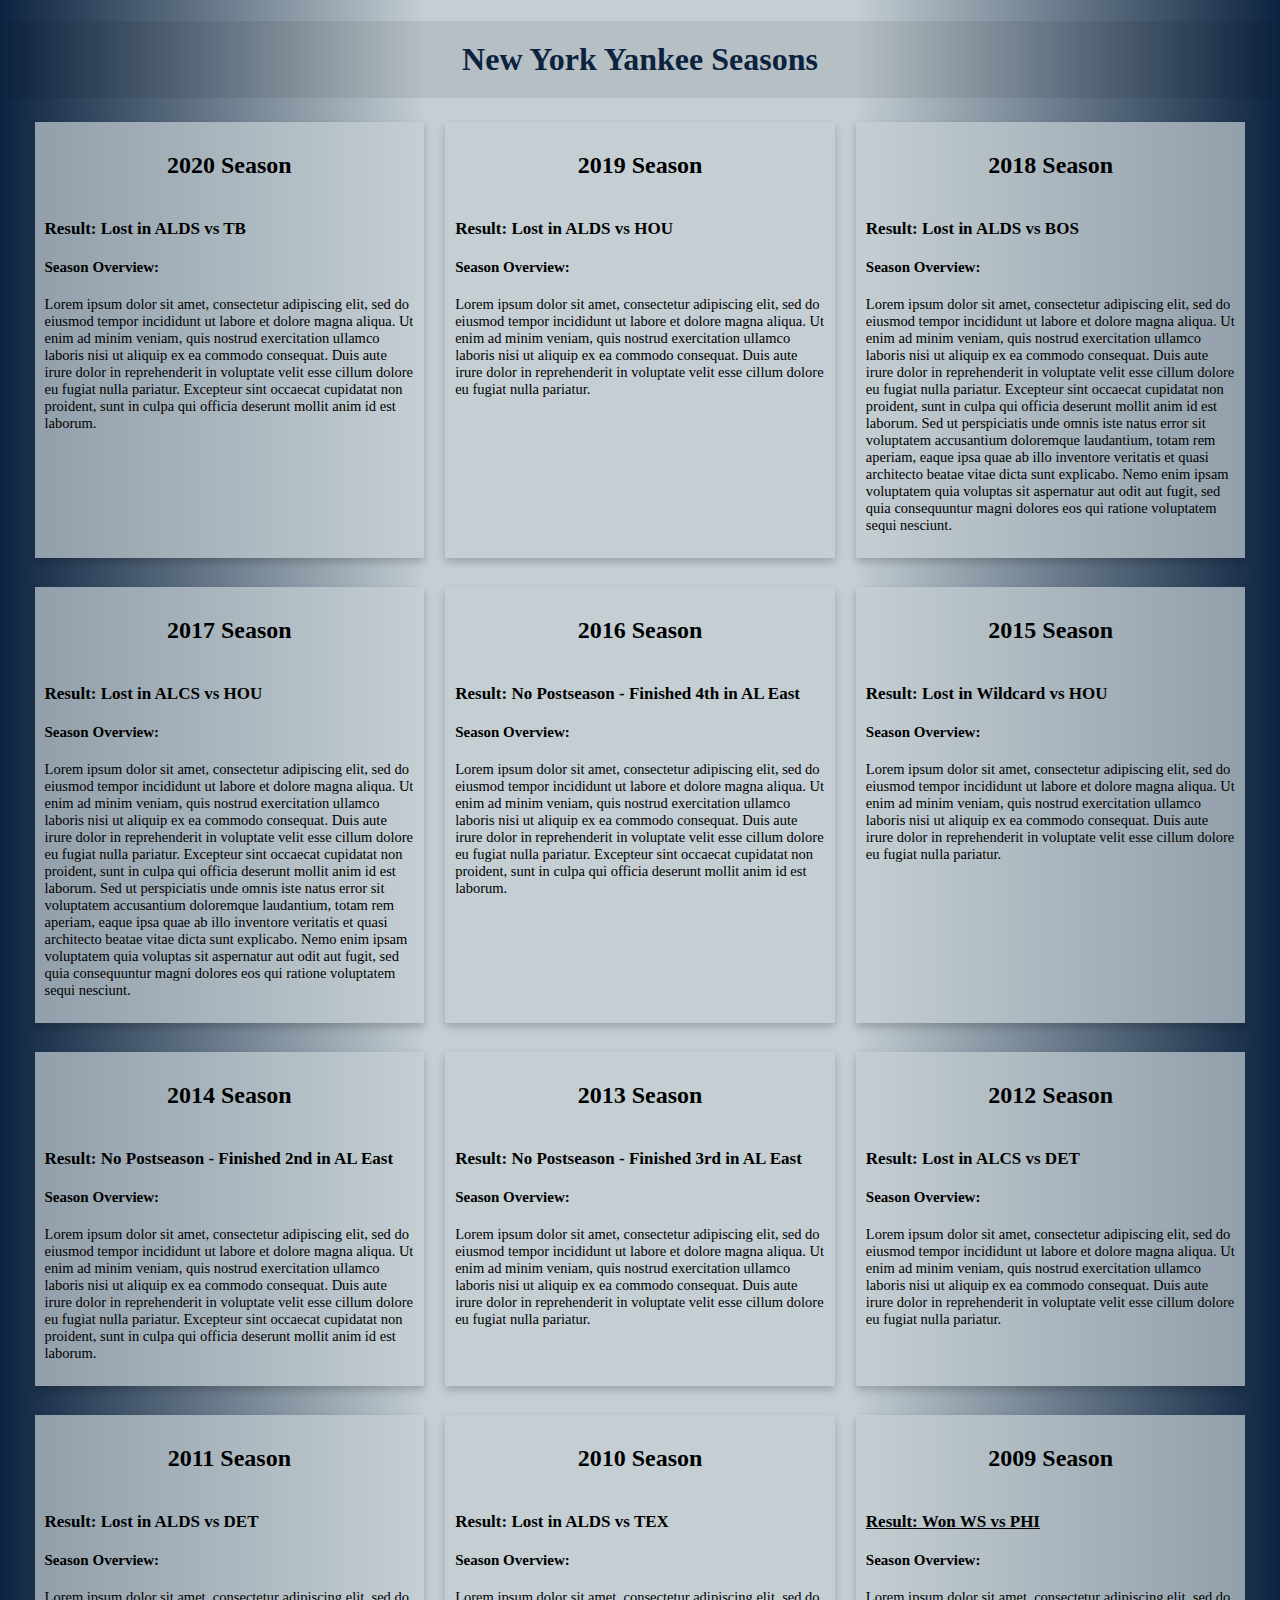
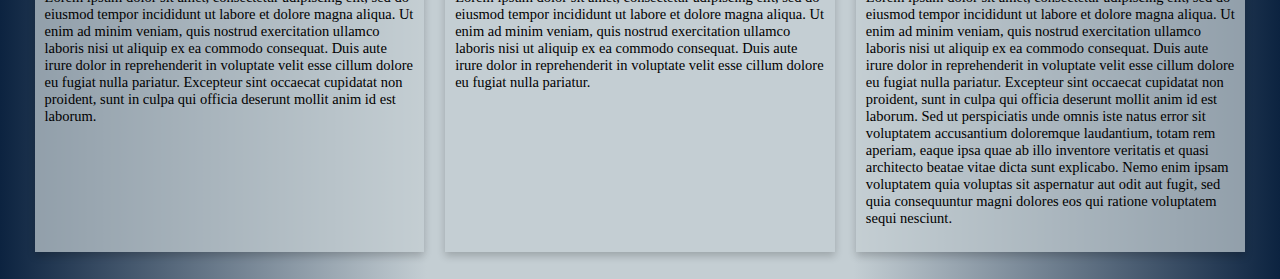
<file: seasons.html>
<!DOCTYPE html>
<html>
    <head>
        <title>Yankee Seasons Overview</title>
        <link rel="stylesheet" href="season_style.css">
    </head>

    <body>
        <header>
            <h1>New York Yankee Seasons</h1>
        </header>

        <main>
            <div class="container">
                <div class= "year">
                    <h2>2020 Season</h2>
                    <h3>Result: Lost in ALDS vs TB </h3>
                    <h4>Season Overview:</h4>
                    <p>Lorem ipsum dolor sit amet, consectetur adipiscing elit, sed do eiusmod tempor incididunt ut labore et dolore magna aliqua. 
                        Ut enim ad minim veniam, quis nostrud exercitation ullamco laboris nisi ut aliquip ex ea commodo consequat. 
                        Duis aute irure dolor in reprehenderit in voluptate velit esse cillum dolore eu fugiat nulla pariatur. 
                        Excepteur sint occaecat cupidatat non proident, sunt in culpa qui officia deserunt mollit anim id est laborum.
                    </p>
                </div>
                <div class= "year">
                    <h2>2019 Season</h2>
                    <h3>Result: Lost in ALDS vs HOU </h3>
                    <h4>Season Overview:</h4>
                    <p>Lorem ipsum dolor sit amet, consectetur adipiscing elit, sed do eiusmod tempor incididunt ut labore et dolore magna aliqua. 
                        Ut enim ad minim veniam, quis nostrud exercitation ullamco laboris nisi ut aliquip ex ea commodo consequat. 
                        Duis aute irure dolor in reprehenderit in voluptate velit esse cillum dolore eu fugiat nulla pariatur.
                    </p>
                </div>
                <div class= "year">
                    <h2>2018 Season</h2>
                    <h3>Result: Lost in ALDS vs BOS </h3>
                    <h4>Season Overview:</h4>
                    <p>Lorem ipsum dolor sit amet, consectetur adipiscing elit, sed do eiusmod tempor incididunt ut labore et dolore magna aliqua. 
                        Ut enim ad minim veniam, quis nostrud exercitation ullamco laboris nisi ut aliquip ex ea commodo consequat. 
                        Duis aute irure dolor in reprehenderit in voluptate velit esse cillum dolore eu fugiat nulla pariatur. 
                        Excepteur sint occaecat cupidatat non proident, sunt in culpa qui officia deserunt mollit anim id est laborum.
                        Sed ut perspiciatis unde omnis iste natus error sit voluptatem accusantium doloremque laudantium, totam rem aperiam, eaque ipsa quae ab illo inventore veritatis et quasi architecto beatae vitae dicta sunt explicabo. 
                        Nemo enim ipsam voluptatem quia voluptas sit aspernatur aut odit aut fugit, sed quia consequuntur magni dolores eos qui ratione voluptatem sequi nesciunt.
                    </p>
                </div>
            </div>

            <div class="container">
                <div class= "year">
                    <h2>2017 Season</h2>
                    <h3>Result: Lost in ALCS vs HOU </h3>
                    <h4>Season Overview:</h4>
                    <p>Lorem ipsum dolor sit amet, consectetur adipiscing elit, sed do eiusmod tempor incididunt ut labore et dolore magna aliqua. 
                        Ut enim ad minim veniam, quis nostrud exercitation ullamco laboris nisi ut aliquip ex ea commodo consequat. 
                        Duis aute irure dolor in reprehenderit in voluptate velit esse cillum dolore eu fugiat nulla pariatur. 
                        Excepteur sint occaecat cupidatat non proident, sunt in culpa qui officia deserunt mollit anim id est laborum.
                        Sed ut perspiciatis unde omnis iste natus error sit voluptatem accusantium doloremque laudantium, totam rem aperiam, eaque ipsa quae ab illo inventore veritatis et quasi architecto beatae vitae dicta sunt explicabo. 
                        Nemo enim ipsam voluptatem quia voluptas sit aspernatur aut odit aut fugit, sed quia consequuntur magni dolores eos qui ratione voluptatem sequi nesciunt.
                    </p>
                </div>
                <div class= "year">
                    <h2>2016 Season</h2>
                    <h3>Result: No Postseason - Finished 4th in AL East </h3>
                    <h4>Season Overview:</h4>
                    <p>Lorem ipsum dolor sit amet, consectetur adipiscing elit, sed do eiusmod tempor incididunt ut labore et dolore magna aliqua. 
                        Ut enim ad minim veniam, quis nostrud exercitation ullamco laboris nisi ut aliquip ex ea commodo consequat. 
                        Duis aute irure dolor in reprehenderit in voluptate velit esse cillum dolore eu fugiat nulla pariatur. 
                        Excepteur sint occaecat cupidatat non proident, sunt in culpa qui officia deserunt mollit anim id est laborum.
                    </p>
                </div>
                <div class= "year">
                    <h2>2015 Season</h2>
                    <h3>Result: Lost in Wildcard vs HOU </h3>
                    <h4>Season Overview:</h4>
                    <p>Lorem ipsum dolor sit amet, consectetur adipiscing elit, sed do eiusmod tempor incididunt ut labore et dolore magna aliqua. 
                        Ut enim ad minim veniam, quis nostrud exercitation ullamco laboris nisi ut aliquip ex ea commodo consequat. 
                        Duis aute irure dolor in reprehenderit in voluptate velit esse cillum dolore eu fugiat nulla pariatur.
                    </p>
                </div>
            </div>

            <div class="container">
                <div class= "year">
                    <h2>2014 Season</h2>
                    <h3>Result: No Postseason - Finished 2nd in AL East </h3>
                    <h4>Season Overview:</h4>
                    <p>Lorem ipsum dolor sit amet, consectetur adipiscing elit, sed do eiusmod tempor incididunt ut labore et dolore magna aliqua. 
                        Ut enim ad minim veniam, quis nostrud exercitation ullamco laboris nisi ut aliquip ex ea commodo consequat. 
                        Duis aute irure dolor in reprehenderit in voluptate velit esse cillum dolore eu fugiat nulla pariatur. 
                        Excepteur sint occaecat cupidatat non proident, sunt in culpa qui officia deserunt mollit anim id est laborum.
                    </p>
                </div>
                <div class= "year">
                    <h2>2013 Season</h2>
                    <h3>Result: No Postseason - Finished 3rd in AL East </h3>
                    <h4>Season Overview:</h4>
                    <p>Lorem ipsum dolor sit amet, consectetur adipiscing elit, sed do eiusmod tempor incididunt ut labore et dolore magna aliqua. 
                        Ut enim ad minim veniam, quis nostrud exercitation ullamco laboris nisi ut aliquip ex ea commodo consequat. 
                        Duis aute irure dolor in reprehenderit in voluptate velit esse cillum dolore eu fugiat nulla pariatur.
                    </p>
                </div>
                <div class= "year">
                    <h2>2012 Season</h2>
                    <h3>Result: Lost in ALCS vs DET </h3>
                    <h4>Season Overview:</h4>
                    <p>Lorem ipsum dolor sit amet, consectetur adipiscing elit, sed do eiusmod tempor incididunt ut labore et dolore magna aliqua. 
                        Ut enim ad minim veniam, quis nostrud exercitation ullamco laboris nisi ut aliquip ex ea commodo consequat. 
                        Duis aute irure dolor in reprehenderit in voluptate velit esse cillum dolore eu fugiat nulla pariatur.
                    </p>
                </div>
            </div>

            <div class="container">
                <div class= "year">
                    <h2>2011 Season</h2>
                    <h3>Result: Lost in ALDS vs DET </h3>
                    <h4>Season Overview:</h4>
                    <p>Lorem ipsum dolor sit amet, consectetur adipiscing elit, sed do eiusmod tempor incididunt ut labore et dolore magna aliqua. 
                        Ut enim ad minim veniam, quis nostrud exercitation ullamco laboris nisi ut aliquip ex ea commodo consequat. 
                        Duis aute irure dolor in reprehenderit in voluptate velit esse cillum dolore eu fugiat nulla pariatur. 
                        Excepteur sint occaecat cupidatat non proident, sunt in culpa qui officia deserunt mollit anim id est laborum.
                    </p>
                </div>
                <div class= "year">
                    <h2>2010 Season</h2>
                    <h3>Result: Lost in ALDS vs TEX </h3>
                    <h4>Season Overview:</h4>
                    <p>Lorem ipsum dolor sit amet, consectetur adipiscing elit, sed do eiusmod tempor incididunt ut labore et dolore magna aliqua. 
                        Ut enim ad minim veniam, quis nostrud exercitation ullamco laboris nisi ut aliquip ex ea commodo consequat. 
                        Duis aute irure dolor in reprehenderit in voluptate velit esse cillum dolore eu fugiat nulla pariatur.
                    </p>
                </div>
                <div class= "year won">
                    <h2>2009 Season</h2>
                    <h3>Result: Won WS vs PHI </h3>
                    <h4>Season Overview:</h4>
                    <p>Lorem ipsum dolor sit amet, consectetur adipiscing elit, sed do eiusmod tempor incididunt ut labore et dolore magna aliqua. 
                        Ut enim ad minim veniam, quis nostrud exercitation ullamco laboris nisi ut aliquip ex ea commodo consequat. 
                        Duis aute irure dolor in reprehenderit in voluptate velit esse cillum dolore eu fugiat nulla pariatur. 
                        Excepteur sint occaecat cupidatat non proident, sunt in culpa qui officia deserunt mollit anim id est laborum.
                        Sed ut perspiciatis unde omnis iste natus error sit voluptatem accusantium doloremque laudantium, totam rem aperiam, eaque ipsa quae ab illo inventore veritatis et quasi architecto beatae vitae dicta sunt explicabo. 
                        Nemo enim ipsam voluptatem quia voluptas sit aspernatur aut odit aut fugit, sed quia consequuntur magni dolores eos qui ratione voluptatem sequi nesciunt.
                    </p>
                </div>
            </div>
        </main>
    </body>
</html>
</file>
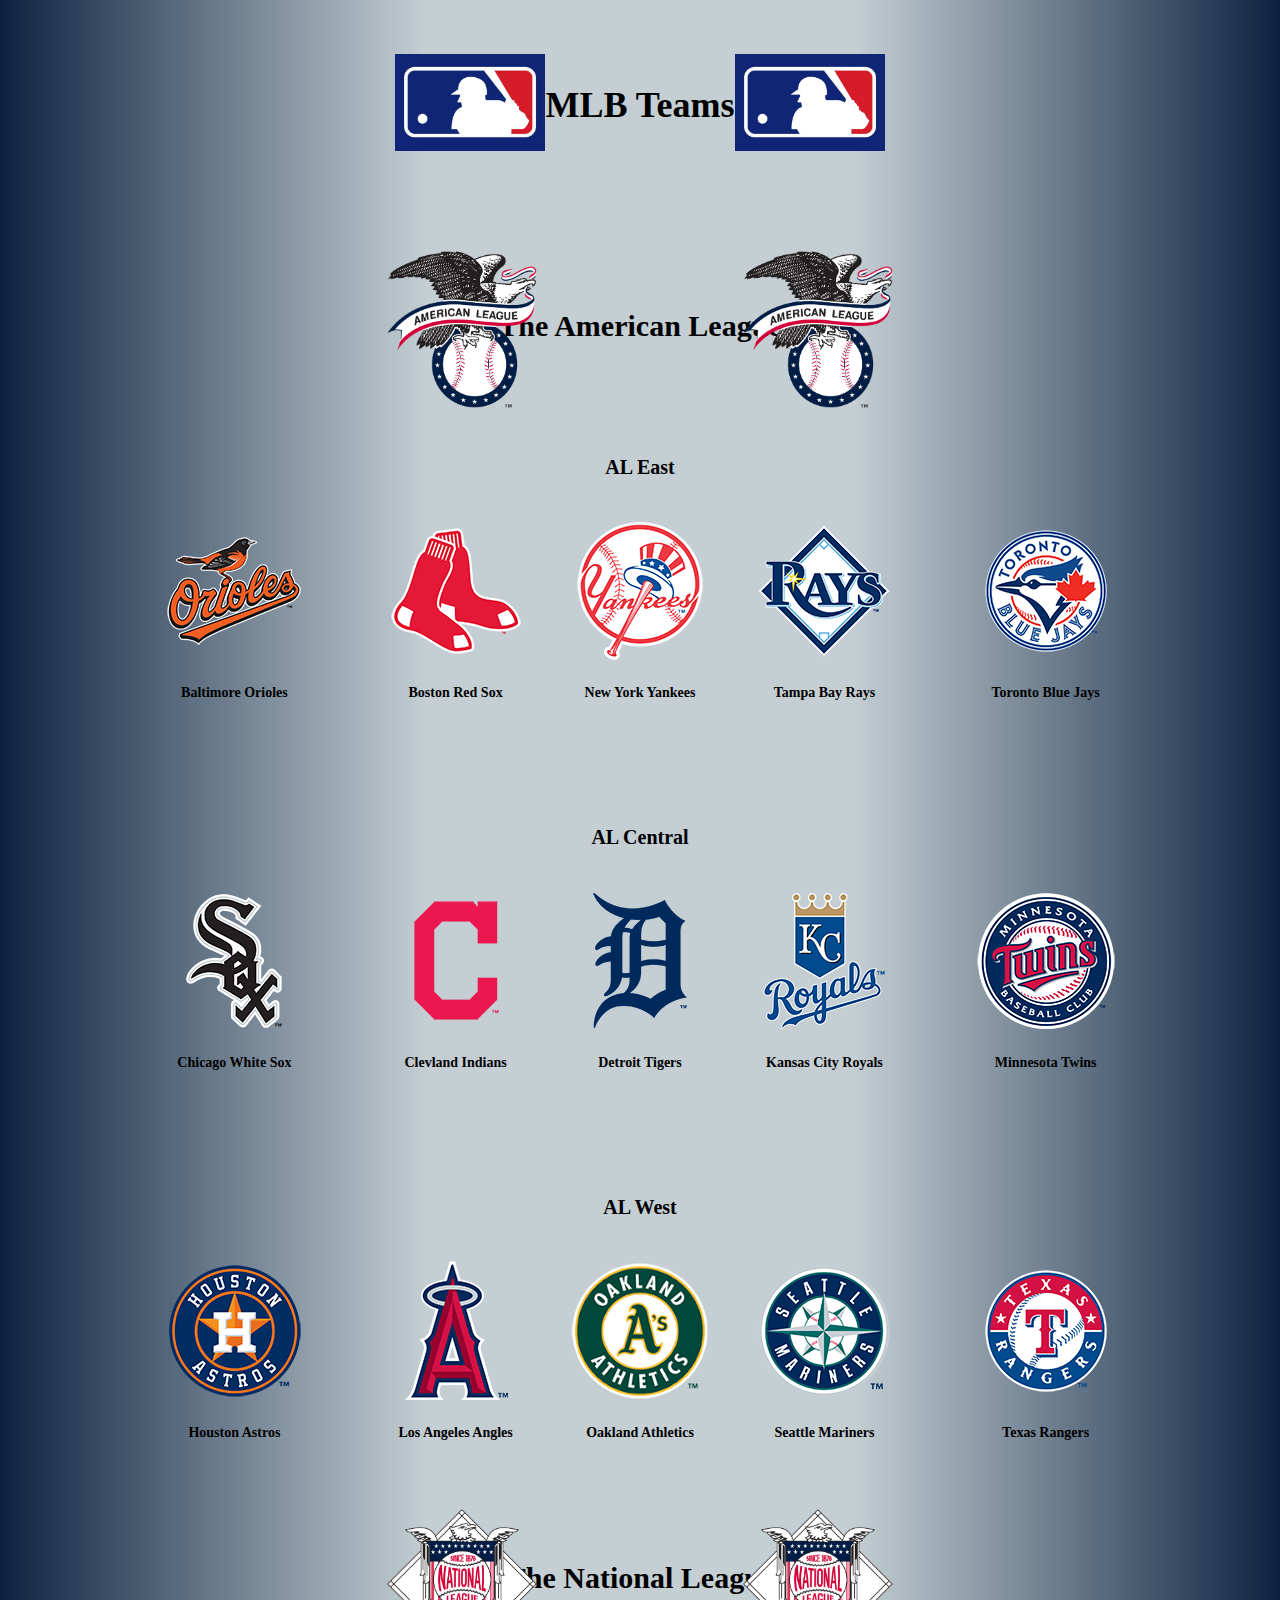
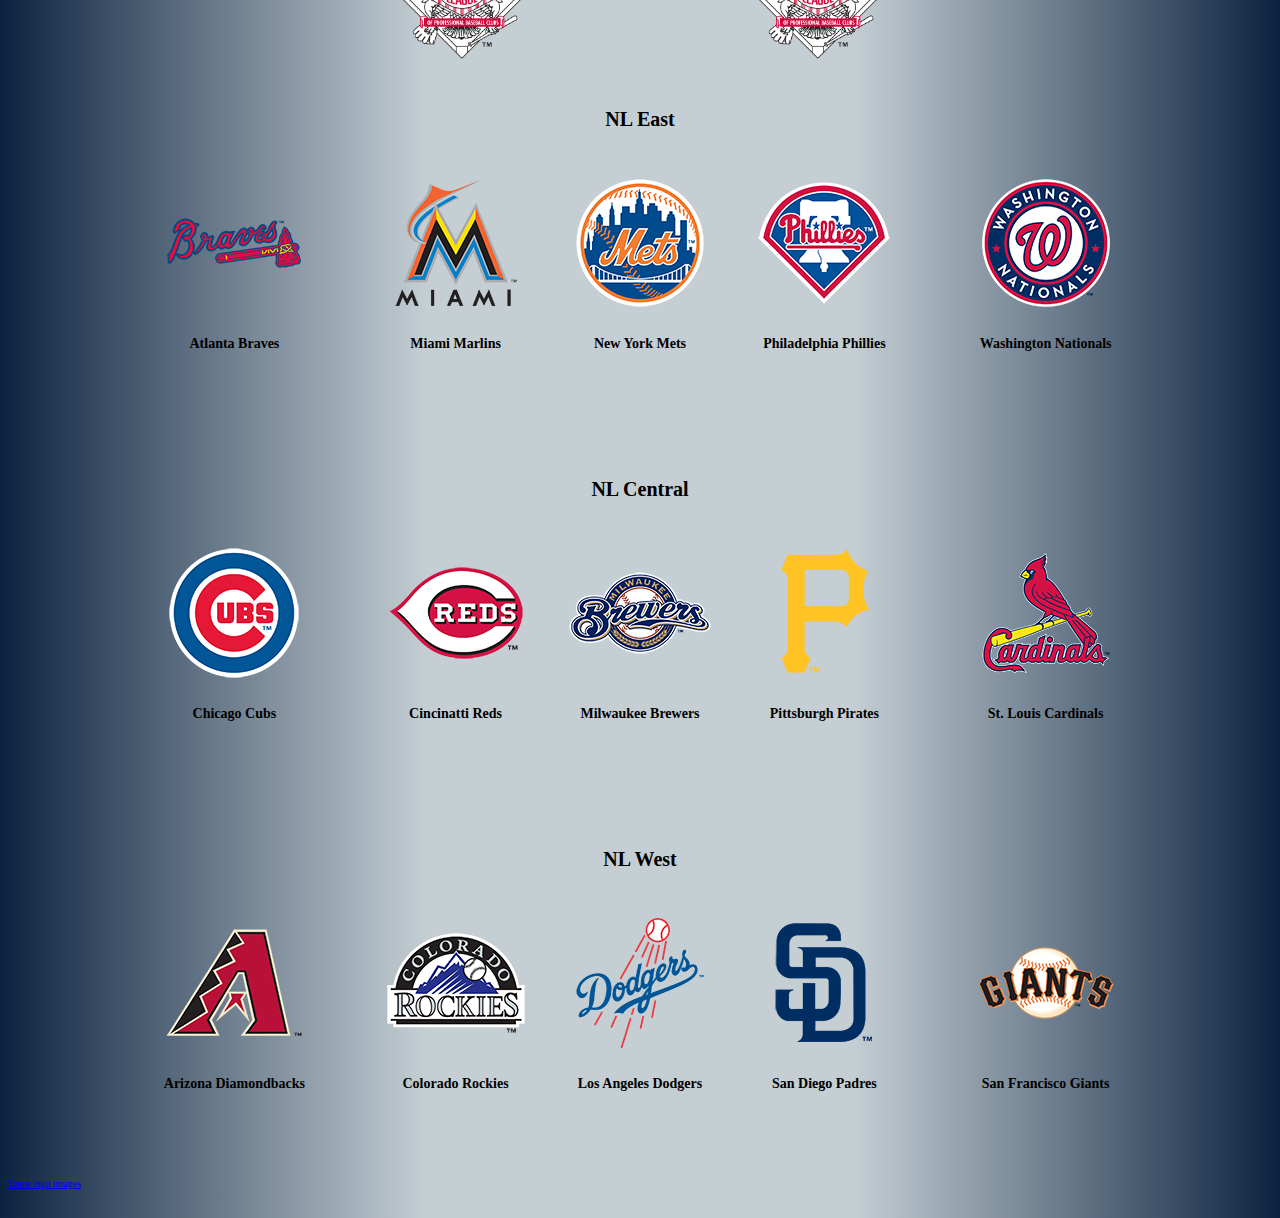
<file: teams.html>
<!DOCTYPE html>
<html>
    <head>
        <title>MLB Teams</title>
        <link rel="stylesheet" href="style.css">
    </head>

    <body>
        <header>
            <div class="header-mlb">
                <h1>MLB Teams</h1>
                <img class="logo-left" src="images/MLB-Logo-history-500x326.jpg">
                <img class="logo-right"src="images/MLB-Logo-history-500x326.jpg">
            </div>
            
        </header>
        <br><br><br>
        <main>
            <div class="american-league">
                <div class="header-mlb">
                    <h2>The American League</h2>
                    <img class="logo-left" src="images/american_league.png">
                    <img class="logo-right" src="images/american_league.png">
                </div>
                <br>
                <div class="division">
                    <h3>AL East</h3>
                    <div class="team" id="team1"> 
                        <a target="_blank" href="https://www.mlb.com/orioles"><img src="images/Baltimore_Orioles.png" alt="Baltimore Orioles team logo"></a>
                        <h4>Baltimore Orioles</h4> 
                    </div>
                    <div class="team" id="team2"> 
                        <a target="_blank" href="https://www.mlb.com/redsox"><img src="images/Boston_Redsox.png" alt="Boston Red Sox team logo"></a>
                        <h4>Boston Red Sox</h4> 
                    </div>
                    <div class="team" id="team3"> 
                        <a target="_blank" href="https://www.mlb.com/yankees"><img src="images/NewYork_Yankees.png" alt="New York Yankees team logo"></a>
                        <h4>New York Yankees</h4> 
                    </div>
                    <div class="team" id="team4"> 
                        <a target="_blank" href="https://www.mlb.com/rays"><img src="images/TampaBay_Rays.png" alt="Toronto Blue Jays team logo"></a>
                        <h4>Tampa Bay Rays</h4> 
                    </div>
                    <div class="team" id="team5"> 
                        <a target="_blank" href="https://www.mlb.com/bluejays"><img src="images/Toronto_Blue_Jays.png" alt="Tampa Bay Rays team logo"></a>
                        <h4>Toronto Blue Jays</h4> 
                    </div>
                </div>
    
                <div class="division">
                    <h3>AL Central</h3>
                    <div class="team" id="team1"> 
                        <a target="_blank" href="https://www.mlb.com/whitesox"><img src="images/Chicago_White_Sox.png" alt="Chicago White Sox team logo"></a>
                        <h4>Chicago White Sox</h4> 
                    </div>
                    <div class="team" id="team2"> 
                        <a target="_blank" href="https://www.mlb.com/indians"><img src="images/Cleveland_Indians.png" alt="Clevland Indians team logo"></a>
                        <h4>Clevland Indians</h4> 
                    </div>
                    <div class=team id="team3"> 
                        <a target="_blank" href="https://www.mlb.com/tigers"><img src="images/Detroit_Tigers.png" alt="Detroit Tigers team logo"></a>
                        <h4>Detroit Tigers</h4> 
                    </div>
                    <div class=team id ="team4"> 
                        <a target="_blank" href="https://www.mlb.com/royals"><img src="images/KansasCity_Royals.png" alt="Kansas City Royals team logo"></a>
                        <h4>Kansas City Royals</h4> 
                    </div>
                    <div class="team" id="team5"> 
                        <a target="_blank" href="https://www.mlb.com/twins"><img src="images/Minnesota_Twins.png" alt="Minnesota Twins team logo"></a>
                        <h4>Minnesota Twins</h4> 
                    </div>
                </div>
    
                <div class="division">
                    <h3>AL West</h3>
                    <div class="team" id="team1"> 
                        <a target="_blank" href="https://www.mlb.com/astros"><img src="images/Houston_Astros.png" alt="Houston Astros team logo"></a>
                        <h4>Houston Astros</h4> 
                    </div>
                    <div class="team" id="team2"> 
                        <a target="_blank" href="https://www.mlb.com/angels"><img src="images/LosAngeles_Angels.png" alt="Los Angeles Angles team logo"></a>
                        <h4>Los Angeles Angles</h4> 
                    </div>
                    <div class="team" id="team3"> 
                        <a target="_blank" href="https://www.mlb.com/athletics"><img src="images/Oakland_Athletics.png" alt="Oakland Athletics team logo"></a>
                        <h4>Oakland Athletics</h4> 
                    </div>
                    <div class="team" id="team4"> 
                        <a target="_blank" href="https://www.mlb.com/mariners"><img src="images/Seattle_Mariners.png" alt="Seattle Mariners team logo"></a>
                        <h4>Seattle Mariners</h4> 
                    </div>
                    <div class="team" id="team5"> 
                        <a target="_blank" href="https://www.mlb.com/rangers"><img src="images/Texas_Rangers.png" alt="Texas Rangers team logo"></a>
                        <h4>Texas Rangers</h4> 
                    </div>
                </div>
            </div>
            
            <div>
                <div class="header-mlb">
                    <h2>The National League</h2>
                    <img class="logo-left"src="images/national_league.png">
                    <img class="logo-right"src="images/national_league.png">
                </div>
                <br>
                
                <div class="division">
                    <h3>NL East</h3>
                    <div class="team" id="team1"> 
                        <a target="_blank" href="https://www.mlb.com/braves"><img src="images/Atlanta_Braves.png" alt="Atlanta Braves team logo"></a>
                        <h4>Atlanta Braves</h4> 
                    </div>
                    <div class="team" id="team2"> 
                        <a target="_blank" href="https://www.mlb.com/marlins"><img src="images/Miami_Marlins.png" alt="Miami Marlins team logo"></a>
                        <h4>Miami Marlins</h4> 
                    </div>
                    <div class="team" id="team3"> 
                        <a target="_blank" href="https://www.mlb.com/mets"><img src="images/NewYork_Mets.png" alt="New York Mets team logo"></a>
                        <h4>New York Mets</h4> 
                    </div>
                    <div class="team" id="team4"> 
                        <a target="_blank" href="https://www.mlb.com/phillies"><img src="images/Philadelphia_Phillies.png" alt="Philadelphia Phillies team logo"></a>
                        <h4>Philadelphia Phillies</h4> 
                    </div>
                    <div class="team" id="team5"> 
                        <a target="_blank" href="https://www.mlb.com/nationals"><img src="images/Washington_Nationals.png" alt="Washington Nationals team logo"></a>
                        <h4>Washington Nationals</h4> 
                    </div>
                </div>
    
                <div class="division">
                    <h3>NL Central</h3>
                    <div class="team" id="team1"> 
                        <a target="_blank" href="https://www.mlb.com/cubs"><img src="images/Chicago_Cubs.png" alt="Chicago Cubs team logo"></a>
                        <h4>Chicago Cubs</h4> 
                    </div>
                    <div class="team" id="team2"> 
                        <a target="_blank" href="https://www.mlb.com/reds"><img src="images/Cincinnati_Reds.png" alt="Cincinatti Reds team logo"></a>
                        <h4>Cincinatti Reds</h4> 
                    </div>
                    <div class="team" id="team3"> 
                        <a target="_blank" href="https://www.mlb.com/brewers"><img src="images/Milwaukee_Brewers.png" alt="Milwaukee Brewers team logo"></a>
                        <h4>Milwaukee Brewers</h4> 
                    </div>
                    <div class="team" id="team4"> 
                        <a target="_blank" href="https://www.mlb.com/pirates"><img src="images/Pittsburgh_Pirates.png" alt="Pittsburgh Pirates team logo"></a>
                        <h4>Pittsburgh Pirates</h4> 
                    </div>
                    <div class="team" id="team5"> 
                        <a target="_blank" href="https://www.mlb.com/cardinals"><img src="images/StLouis_Cardinals.png" alt="St. Louis Cardinals team logo"></a>
                        <h4>St. Louis Cardinals</h4> 
                    </div>
                </div>
    
                <div class="division">
                    <h3>NL West</h3>
                    <div class="team" id="team1"> 
                        <a target="_blank" href="https://www.mlb.com/diamondbacks"><img src="images/Arizona_Diamondbacks.png" alt="Arizona Diamondbacks team logo"></a>
                        <h4>Arizona Diamondbacks</h4> 
                    </div>
                    <div class="team" id="team2"> 
                        <a target="_blank" href="https://www.mlb.com/rockies"><img src="images/Colorado_Rockies.png" alt="Colorado Rockies team logo"></a>
                        <h4>Colorado Rockies</h4> 
                    </div>
                    <div class="team" id="team3"> 
                        <a target="_blank" href="https://www.mlb.com/dodgers"><img src="images/LosAngeles_Dodgers.png" alt="Los Angeles Dodgers team logo"></a>
                        <h4>Los Angeles Dodgers</h4> 
                    </div>
                    <div class="team" id="team4"> 
                        <a target="_blank" href="https://www.mlb.com/padres"><img src="images/SanDiego_Padres.png" alt="San Diego Padres team logo"></a>
                        <h4>San Diego Padres</h4> 
                    </div>
                    <div class="team" id="team5"> 
                        <a target="_blank" href="https://www.mlb.com/giants"><img src="images/SanFrancisco_Giants.png" alt="San Francisco Giants team logo"></a>
                        <h4>San Francisco Giants</h4> 
                    </div>
                </div>
            </div>
        </main>
        <footer>
            <p>
                <a target="_blank" href="http://www.capsinfo.com/index.php/mlb/team-logos">Team logo images</a>
            </p>
        </footer>
    </body>
</html>
</file>
<file: season_style.css>
body{
    background:linear-gradient(90deg, #0C2340, #C4CED3, #C4CED3,#0C2340);
}

h1{
    text-align: center;
    padding: 20px;
    color: #0C2340;
    background-color: rgba(0,0,0,.07);
}
h2{
    text-align: center;
    padding-bottom: 20px;
}
h3{
 font-size: 17px;
}
h4{
    font-size: 15px;
}
p{
    font-size: 14.5px;
}
.container{
    display: flex;
    justify-content: space-around;
    align-items: stretch;
    padding: 2px 16px;
    margin-bottom: 15px;
}
.year{
    background-color: rgba(196,206,211,.7);
    flex-basis: 30%;
    box-shadow: 0 4px 8px 0 rgba(0,0,0,0.2);
    padding: 10px;
    margin-bottom: 10px;
}
.won h3{
    text-decoration: underline;
}
</file>
<file: style.css>
body{
    background:linear-gradient(90deg, #0C2340, #C4CED3, #C4CED3,#0C2340);
}
h1,h2,h3{
    text-align: center;
}
h1{
    font-size: 36px;
}
h2{
    font-size: 30px;
    padding: 20px;
}
h3{
    font-size: 20px;
    padding: 20px;
}
h4{
    font-size: 14px;
    text-align: center;
}

img{
    width: 150px;
    max-width: 100%;
    height: auto;
    display: block;
    margin: auto;
}

header{
    margin-top: 40px;
    margin-bottom: 40px;
    padding: 20px;
}
footer{
    font-size: 10px;
}

.division{
    position: relative;
    height: 400px;
    padding: 10px;
    margin-bottom: -50px;
}
.team{
    position: absolute;
    width: 200px;
    height: 200px;
}
.header-mlb{
    position: relative;
}
.logo-left{
    position: absolute;
    left:30%;
    bottom: -60%;
}
.logo-right{
    position: absolute;
    right:30%;
    bottom: -60%;
}
#team1{
    left:10%;
    top:50%;
    margin: -100px 0 0 0;
}
#team2{
    left:27.5%;
    top:50%;
    margin: -100px 0 0 0;
}
#team3{
    top:50%;
    left:50%;
    margin: -100px 0 0 -100px;
}
#team4{
    right:27.5%;
    top:50%;
    margin: -100px 0 0 0;
}
#team5{
    right:10%;
    top:50%;
    margin: -100px 0 0 0;
}
</file>
